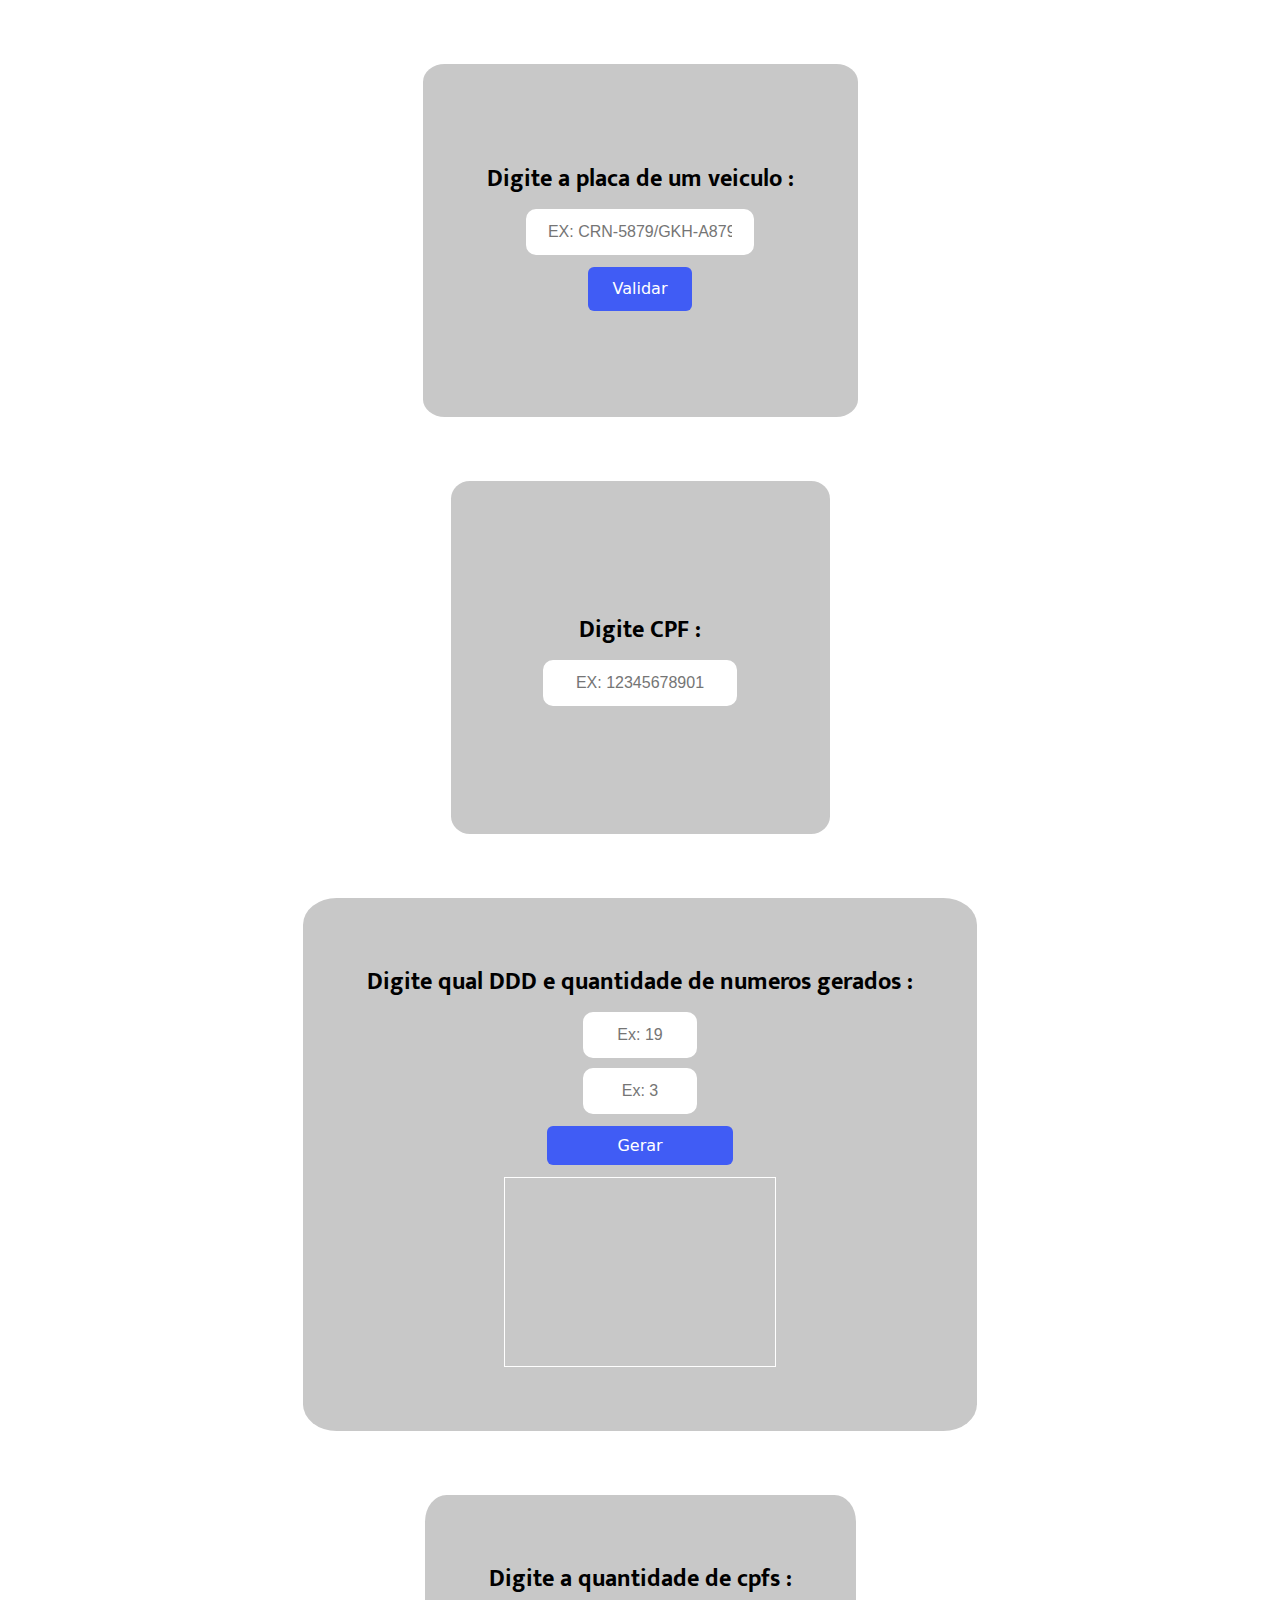
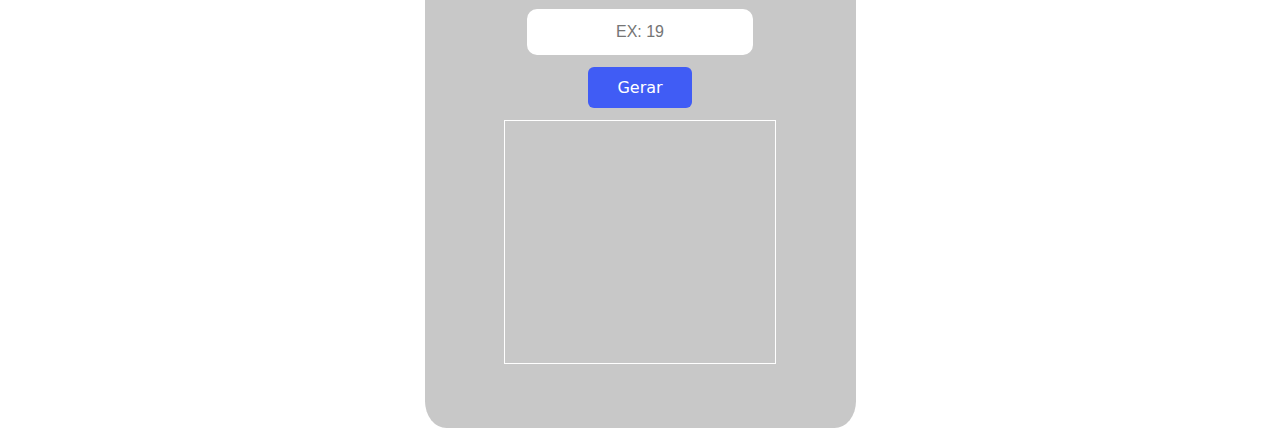
<file: Atividade 25 e 26/Atividade 25 e 26/index.html>
<!DOCTYPE html>
<html lang="pt-br">
<head>
    <meta charset="UTF-8">
    <meta http-equiv="X-UA-Compatible" content="IE=edge">
    <meta name="viewport" content="width=device-width, initial-scale=1.0">
    <link rel="stylesheet" href="assets/css/style.css">
    <title>Atividade</title>
</head>
<body>
    <form class="card-form" id="formValidaPlaca">       
        <h2>Digite a placa de um veiculo :</h2>
        <input type="text" placeholder="Ex: CRN-5879/GKH-A879" class="Input-text" maxlength="8" id="inputPlacaVeiculo" required>
        <button type="submit" id="submitValidarVeiculo" class="button-9" role="button">Validar</button>
        <p id="RespostaValidarVeiculo"></p>
    </form>
    
    <form class="card-form" id="formValidaCPF">       
        <h2>Digite CPF :</h2>
        <input type="text" placeholder="Ex: 12345678901" class="Input-text" id="inputCpf" maxlength="14" required>       
        <p id="RespostaValidarCpf"></p>
    </form>
    
    <form class="card-form-gerador" id="formGerarNumber">
        <h2>Digite qual DDD e  quantidade de numeros gerados :</h2>
        <input type="text" placeholder="Ex: 19" class="Input-number" id="inputDDD" required> 
        <input type="text" placeholder="Ex: 3" class="Input-number" id="inputQuantidade" required>
        <button type="submit" id="submitGerarTelefone" class="button-9">Gerar</button>
        <textarea rows="100" cols="1" class="Input-textarea" id="RespostaGerador" disabled></textarea>
    </form>

    <form class="card-form-gerador" id="formGerarCpf">
        <h2>Digite a quantidade de cpfs :</h2>
        <input type="text" placeholder="Ex: 19" class="Input-text" id="inputQuantidadeCpf" required> 
        <button type="submit" id="submitGerarCpf" class="button-9">Gerar</button>
        <textarea rows="100" cols="1" class="Input-textarea" id="RespostaGeradorCpf" disabled></textarea>
        <p id="RespostaGeradorCpf"></p>
    </form>

    <script src="assets/js/script.js"></script> 
</body>
</html>
</file>
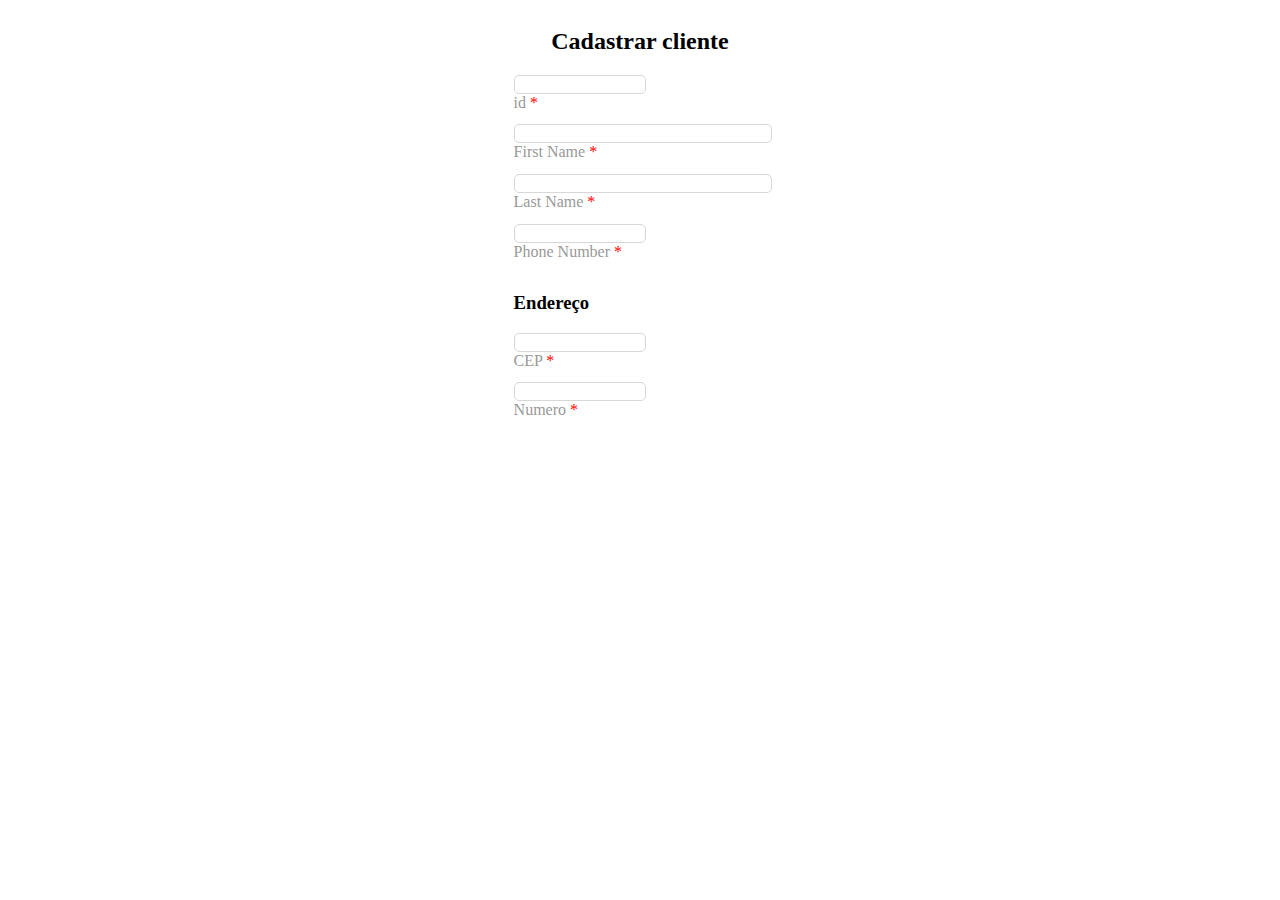
<file: atividade 27 e 28/cenario 1/index.html>
<!DOCTYPE html>
<html lang="en">
<head>
    <meta charset="UTF-8">
    <link rel="stylesheet" href="assets/css/style.css">
    <title>Cadastrar Cliente</title>
</head>
<body>
    <form id="cadastrarCliente">
        <h2>Cadastrar cliente</h2>
        <div id="dadosCliente">
            <input type="number" id="idCliente">
            <label for="idCliente">id <mark>*</mark></label>
            
            <input type="text" id="firstName">
            <label for="firstName">First Name  <mark>*</mark></label>
            <input type="text" id="lastName">
            <label for="firstName">Last Name <mark>*</mark></label>
            
            <input type="number" id="telefone">
            <label for="telefone">Phone Number  <mark>*</mark></label>
                      
            <h3>Endereço </h3>
            <input type="number" id="Cep">
            <label for="firstName">CEP  <mark>*</mark></label>
            <input type="number" id="Numero">
            <label for="firstName">Numero  <mark>*</mark></label>
        </div>        
    </form>
</body>
</html>
</file>
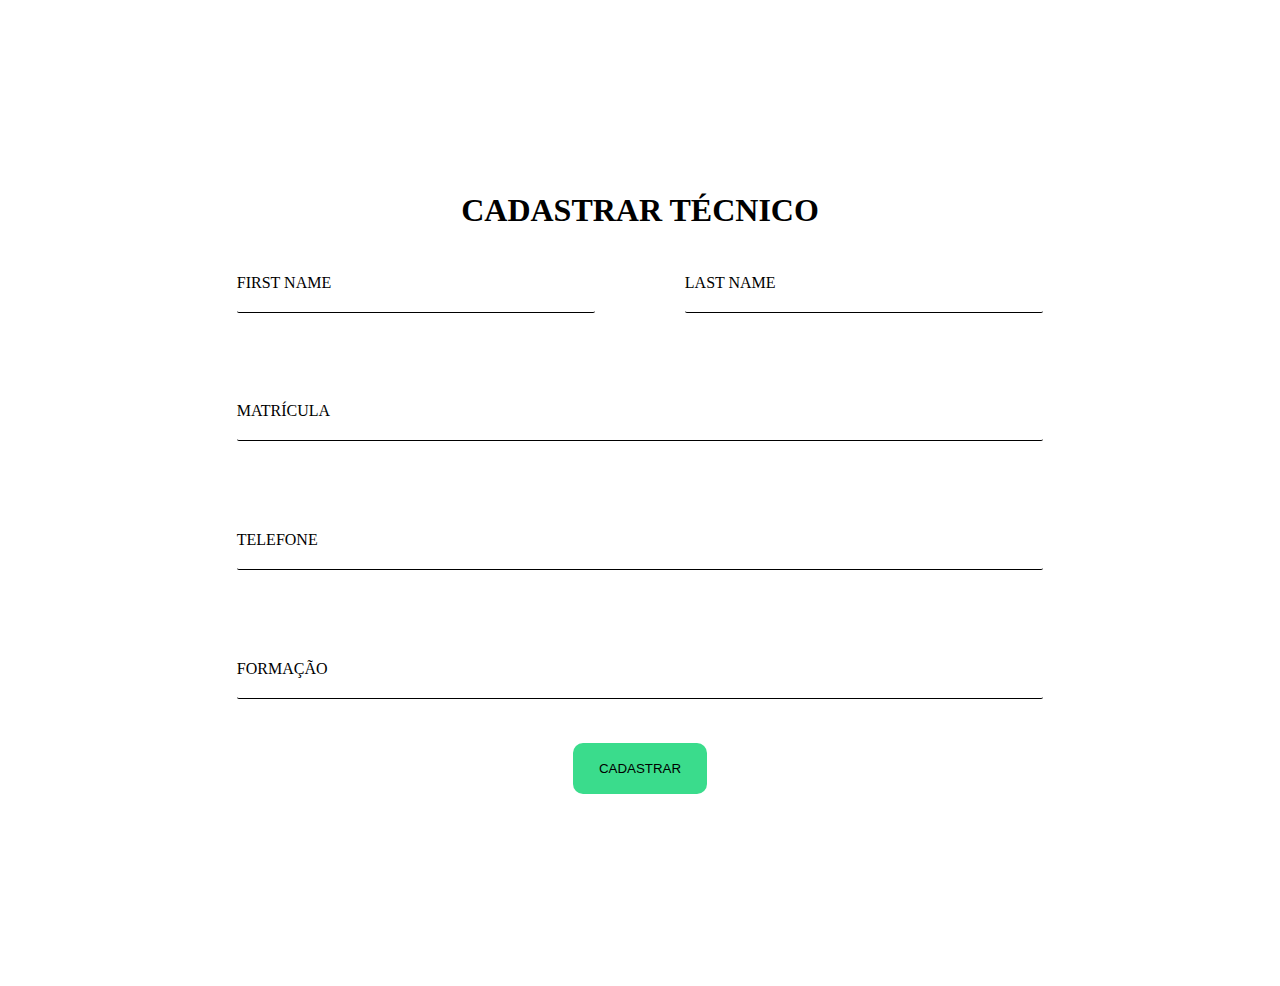
<file: atividade 27 e 28/cenario 2/index.html>
<!DOCTYPE html>
<html lang="en">
<head>
    <meta charset="UTF-8">
    <link rel="stylesheet" href="assets/css/style.css">
    <title>Cadastrar técnico</title>
</head>
<body>    
    <form class="formularioCadastrar">  
        <h1>CADASTRAR TÉCNICO</h1>  
        <div class="divNomeCompleto">
            <label>FIRST NAME
            <input type="text">
            </label>
        
            <label>LAST NAME
            <input type="text">
            </label>
        </div> 
        
        <label>MATRÍCULA
            <input type="text">
        </label>    
        
        <label>TELEFONE
            <input type="text">
        </label>   
        
        <label>FORMAÇÃO
            <input type="text">
        </label>   
           
        <input type="submit" value="CADASTRAR">    
    </form>
</body>
</html>
</file>
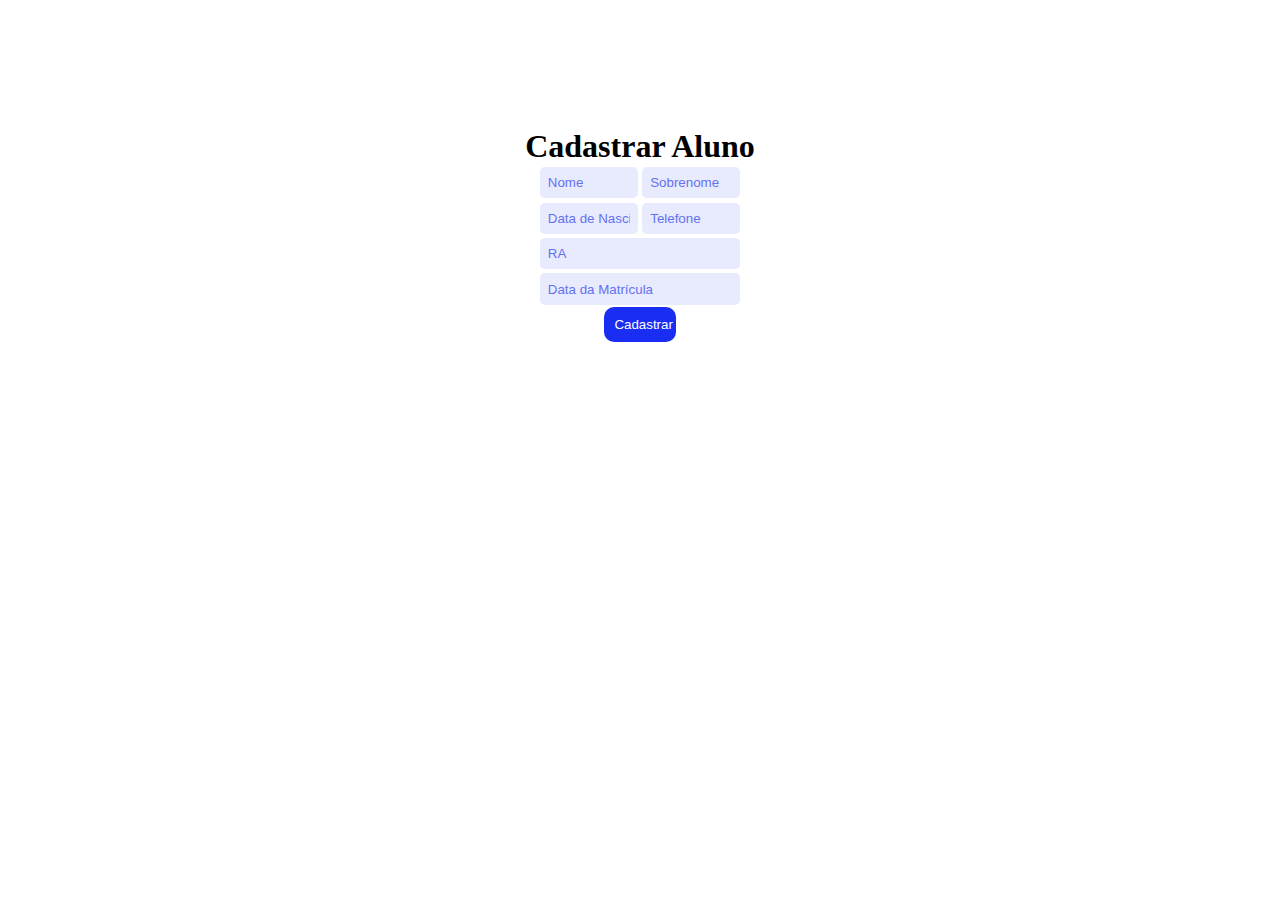
<file: atividade 27 e 28/cenario 3/index.html>
<!DOCTYPE html>
<html lang="en">
<head>
    <meta charset="UTF-8">
    <link rel="stylesheet" href="assets/css/style.css">
    <title>Cadastrar Aluno</title>
</head>
<body>
    <form>
        <h1>Cadastrar Aluno</h1>
        <div class="headerForm">
            <input type="text" placeholder="Nome">
            <input type="text" placeholder="Sobrenome">      
        </div> 
                     
        <div class="headerForm">
            <input type="text" placeholder="Data de Nascimento">
            <input type="text" placeholder="Telefone">
        </div>
        
        <div class="Bodyform">
            <input type="text" placeholder="RA">        
            <input type="text" placeholder="Data da Matrícula">
        </div>  
        <button>Cadastrar</button>                                
    </form>
</body>
</html>
</file>
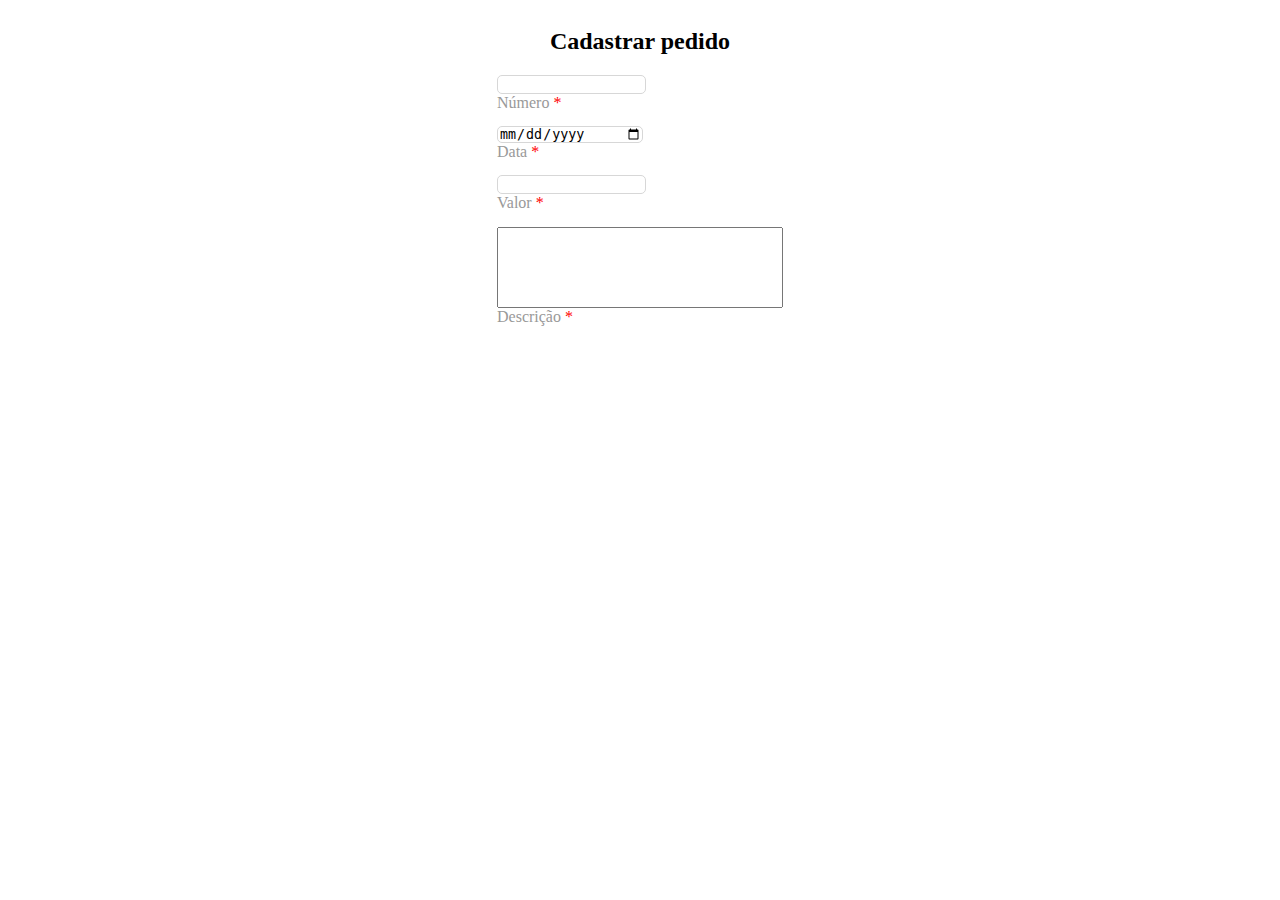
<file: atividade 27 e 28/cenario 1/cadastrarPedido.html>
<!DOCTYPE html>
<html lang="en">
<head>
    <meta charset="UTF-8">
    <link rel="stylesheet" href="assets/css/stylePedido.css">
    <title>Cadastrar Pedido</title>
</head>
<body>
    <form id="cadastrarPedido">
        <h2>Cadastrar pedido</h2>
        <div id="dadosPedido">
            <input type="number" id="Numero">
            <label for="Numero">Número <mark>*</mark></label>
            
            <input type="date" id="data">
            <label for="data">Data <mark>*</mark></label>
            <input type="number" id="valor">
            <label for="valor">Valor <mark>*</mark></label>
            
            <textarea rows="5" cols="33" wrap maxlength="1000" id="Descricao"></textarea>
            <label for="descricao">Descrição  <mark>*</mark></label                               
        </div>        
    </form>
</body>
</html>
</file>
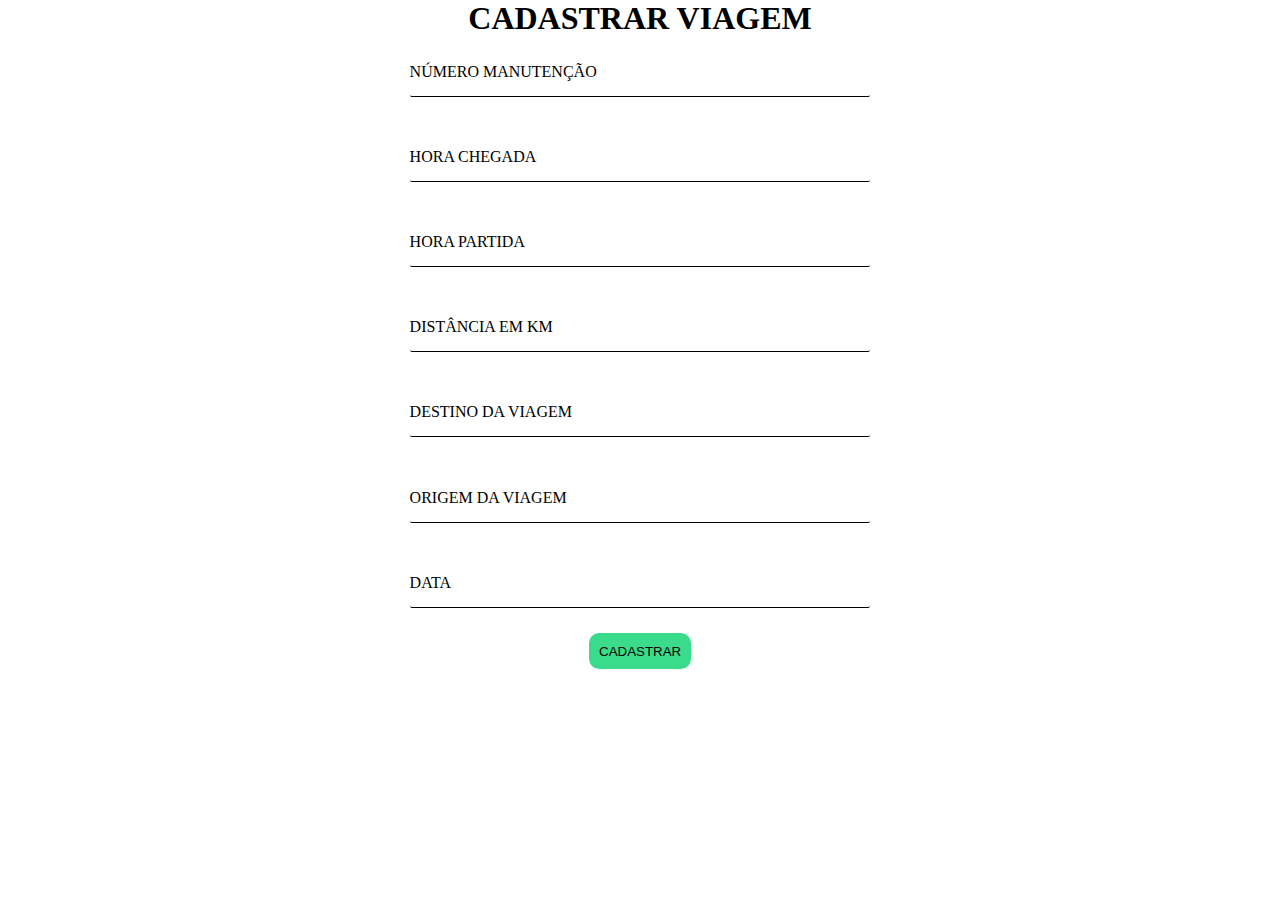
<file: atividade 27 e 28/cenario 2/cadastrarViagem.html>
<!DOCTYPE html>
<html lang="en">
<head>
    <meta charset="UTF-8">
    <link rel="stylesheet" href="assets/css/cadastrarViagem.css">
    <title>Cadastrar Viagem</title>
</head>
<body>
    <form class="formularioCadastrar">  
        <h1>CADASTRAR VIAGEM</h1>  
        
        
        <label>NÚMERO MANUTENÇÃO
            <input type="text">
        </label>    
        
        <label>HORA CHEGADA
            <input type="text">
        </label>   
        
        <label>HORA PARTIDA
            <input type="text">
        </label>   
        
        <label>DISTÂNCIA EM KM
            <input type="text">
        </label>   
        
        <label>DESTINO DA VIAGEM 
            <input type="text">
        </label>   
        
        <label>ORIGEM DA VIAGEM
            <input type="text">
        </label>   
        
        <label>DATA
            <input type="text">
        </label>   
        
        <input type="submit" value="CADASTRAR">    
    </form>
</body>
</html>
</file>
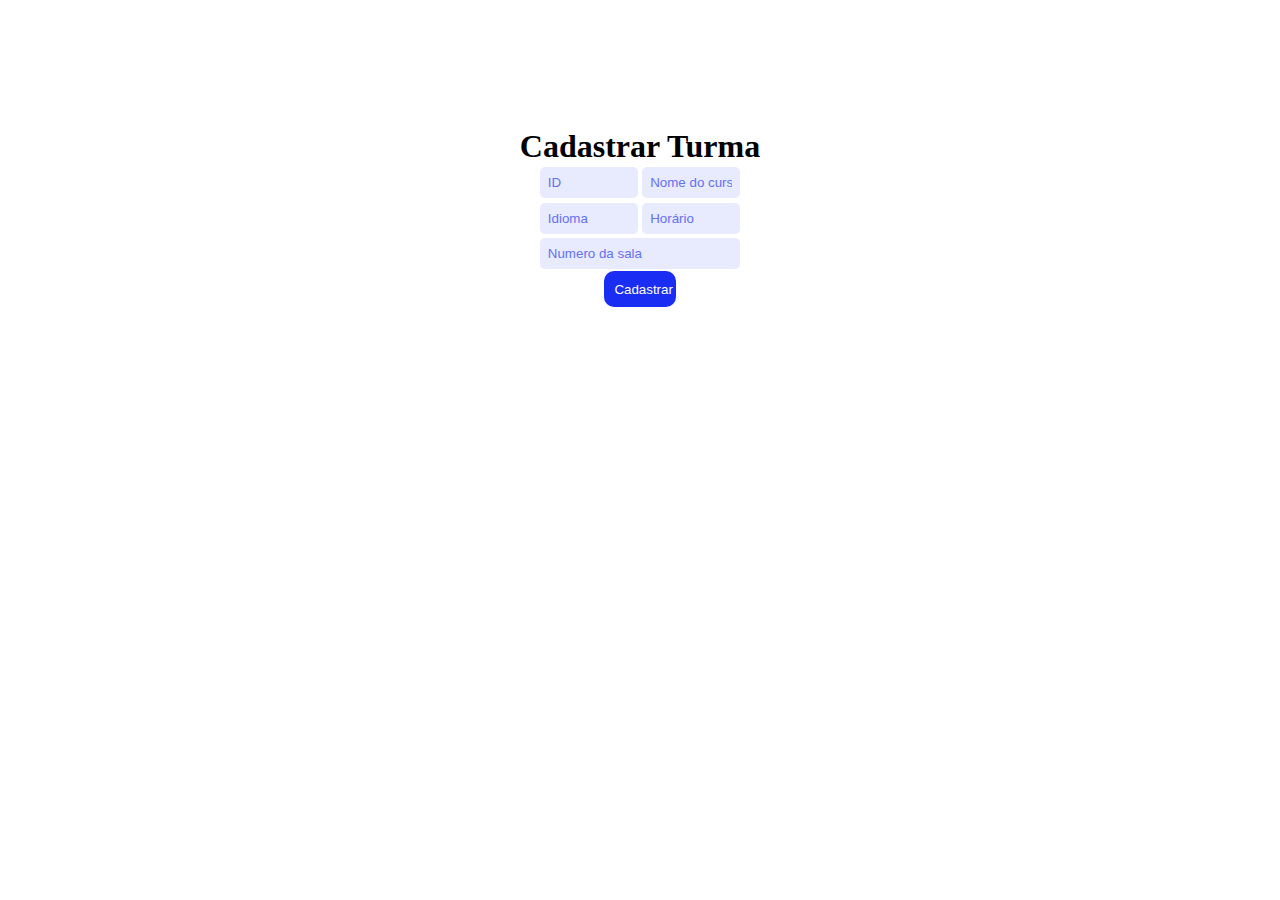
<file: atividade 27 e 28/cenario 3/cadastrarTurma .html>
<!DOCTYPE html>
<html lang="en">
<head>
    <meta charset="UTF-8">
    <link rel="stylesheet" href="assets/css/cadastrarTurma.css">
    <title>Cadastrar Turma</title>
</head>
<body>
     <form>
        <h1>Cadastrar Turma</h1>
        <div class="headerForm">
            <input type="text" placeholder="ID">
            <input type="text" placeholder="Nome do curso">      
        </div> 
                     
        <div class="headerForm">
            <input type="text" placeholder="Idioma">
            <input type="text" placeholder="Horário">
        </div>
        
        <div class="Bodyform">
            <input type="text" placeholder="Numero da sala">                    
        </div>  
        <button>Cadastrar</button>                              
    </form>
</body>
</html>
</file>
<file: Atividade 25 e 26/Atividade 25 e 26/assets/css/style.css>
@import url('https://fonts.googleapis.com/css2?family=Mukta:wght@200&display=swap');


*{
    margin: 0;
    padding: 0;   
}

body{
    display: flex;
    align-items: center;
    justify-content: center;
    flex-direction: column;
    font-family: 'Mukta', sans-serif;
}

.card-form{
    height: 25vh;
    padding: 5%;
    background-color: rgb(200, 200, 200);
    display: flex;
    align-items: center;
    justify-content: center;
    flex-direction: column;
    border-radius: 5%;
    text-align: center;
    margin-top: 5%;
}

.card-form-gerador{
  height: 45vh;
  padding: 5%;
  background-color: rgb(200, 200, 200);
  display: flex;
  align-items: center;
  justify-content: center;
  flex-direction: column;
  border-radius: 5%;
  text-align: center;
  margin-top: 5%;
}

.Input-text{
  margin-top: 10px;
  padding: 12px 20px;
  font-size: 1rem;
  border: 2px solid;
  border-color: white;
  border-radius: 10px;
  text-align: center;
  width: 60%; 
  text-transform: uppercase;
}
.Input-number{
  margin-top: 10px;
  padding: 12px 20px;
  font-size: 1rem;
  border: 2px solid;
  border-color: white;
  border-radius: 10px;
  text-align: center;
  width: 13%; 
}

.Input-textarea{
  resize: none;
  background: transparent;
  border: 1px solid white;
  padding: 10px;
  height: 250px;
  width: 250px;
  text-align: center;
  font-size: 1.5rem;
}

.button-9 {
  background-color: #405cf5;
  border-radius: 6px;
  border-width: 0;
  box-sizing: border-box;
  color: #fff;
  cursor: pointer;
  font-family: -apple-system,system-ui,"Segoe UI",Roboto,"Helvetica Neue",Ubuntu,sans-serif;
  font-size: 100%;
  height: 44px;
  margin: 12px;  
  padding: 10px;  
  text-align: center;
  width: 34%;
}
</file>
<file: atividade 27 e 28/cenario 1/assets/css/style.css>
input[type="number"]{
    height: 15px;
    width: 50%;
    border: 1px solid rgb(215,215,215);
    border-radius: 5px;
    outline: 0;
}

input[type="text"]{
    height: 15px;
    width: 100%;
    border: 1px solid rgb(215,215,215);
    border-radius: 5px;
    outline: 0;
}

label{
    color: rgb(153,153,153); 
    margin-bottom: 5%;
}

mark{
    background-color: white;
    color: red;
}

#cadastrarCliente{
    display: flex;
    flex-direction: column;
    align-items: center;
    justify-content: center;    
}

#dadosCliente{
    display: flex;
    flex-direction: column;    
    justify-content: center; 
    width: 20%;     
}

#enderecoCliente{
    display: flex;
    flex-direction: column;    
    justify-content: center; 
}
</file>
<file: atividade 27 e 28/cenario 2/assets/css/style.css>
*{
    margin: 0;
    padding: 0;
}
input[type="text"]{
    height: 20px;
    width: 100%;
    border: none;
    border-bottom: 1px solid black;
    border-radius: 2px;
    outline: none;  
}

input[type="submit"]{
    width: 15%;
    padding: 2%;
    border: none;
    border-radius: 10px;
    background-color: rgb(58,220,140);
}

label{
    display: flex;
    flex-direction: column;
    width: 90%;
    margin: 5%;   
}

.divNomeCompleto{
    display: flex;
    justify-content: center;
    align-items: center;
    width: 100%;
    margin: 0;
    padding: 0;    
}

.formularioCadastrar{
    display: flex;
    align-items: center;
    flex-direction: column;
    padding: 15%;
    margin: 0;
}
</file>
<file: atividade 27 e 28/cenario 3/assets/css/style.css>
*{
    padding: 0;
    margin: 0;
}

button{
    width: 7%;
    padding: 1%;
    border: none;
    border-radius: 10px;
    background-color: rgb(26,45,243);
    color: white;
}

form{
    display: flex;
    align-items: center;
    flex-direction: column;      
    padding: 10%;
}

input{
    padding: 4%;
    border: none;
    border-radius: 5px;
    background-color: rgb(232,234,254);
    margin: 1%;  
    width: 90%; 
    outline: none;     
}

input::placeholder {
    color: rgb(100,113,241);
}

.headerForm{
    width: 20%;
    display: flex;
    justify-content: center;
    align-items: center;
    margin: 0;
    padding: 0;
}

.Bodyform{
    width: 20%;
    display: flex;
    flex-direction: column; 
}
</file>
<file: atividade 27 e 28/cenario 1/assets/css/stylePedido.css>
input[type="number"], input[type="date"]{
    height: 15px;
    width: 50%;
    border: 1px solid rgb(215,215,215);
    border-radius: 5px;
    outline: 0;
}

input[type="text"]{
    height: 15px;
    width: 100%;
    border: 1px solid rgb(215,215,215);
    border-radius: 5px;
    outline: 0;
}

textarea{
    resize: none;
}

textarea:invalid{
    border: 2px dashed red;
}

label{
    color: rgb(153,153,153); 
    margin-bottom: 5%;
}

mark{
    background-color: white;
    color: red;
}

#cadastrarPedido{
    display: flex;
    flex-direction: column;
    align-items: center;
    justify-content: center;    
}

#dadosPedido{
    display: flex;
    flex-direction: column;    
    justify-content: center;      
}
</file>
<file: atividade 27 e 28/cenario 2/assets/css/cadastrarViagem.css>
*{
    margin: 0;
    padding: 0;
}
input[type="text"]{
    width: 100%;
    border: none;
    border-bottom: 1px solid black;
    border-radius: 2px;
    outline: none;  
}

input[type="submit"]{
    width: 20%;
    padding: 2%;
    border: none;
    border-radius: 10px;
    background-color: rgb(58,220,140);
}

label{
    display: flex;
    flex-direction: column;
    width: 90%;
    margin: 5%;   
}

.formularioCadastrar{
    display: flex;
    align-items: center;
    justify-content: center;
    flex-direction: column;
    padding: 0 30%;
}
</file>
<file: atividade 27 e 28/cenario 3/assets/css/cadastrarTurma.css>
*{
    padding: 0;
    margin: 0;
}

button{
    width: 7%;
    padding: 1%;
    border: none;
    border-radius: 10px;
    background-color: rgb(26,45,243);
    color: white;
}

form{
    display: flex;
    align-items: center;
    flex-direction: column;      
    padding: 10%;
}

input{
    padding: 4%;
    border: none;
    border-radius: 5px;
    background-color: rgb(232,234,254);
    margin: 1%;  
    width: 90%; 
    outline: none;    
}

input::placeholder {
    color: rgb(100,113,241);
}

.headerForm{
    width: 20%;
    display: flex;
    justify-content: center;
    align-items: center;
    margin: 0;
    padding: 0;
}

.Bodyform{
    width: 20%;
    display: flex;
    flex-direction: column;
}
</file>
